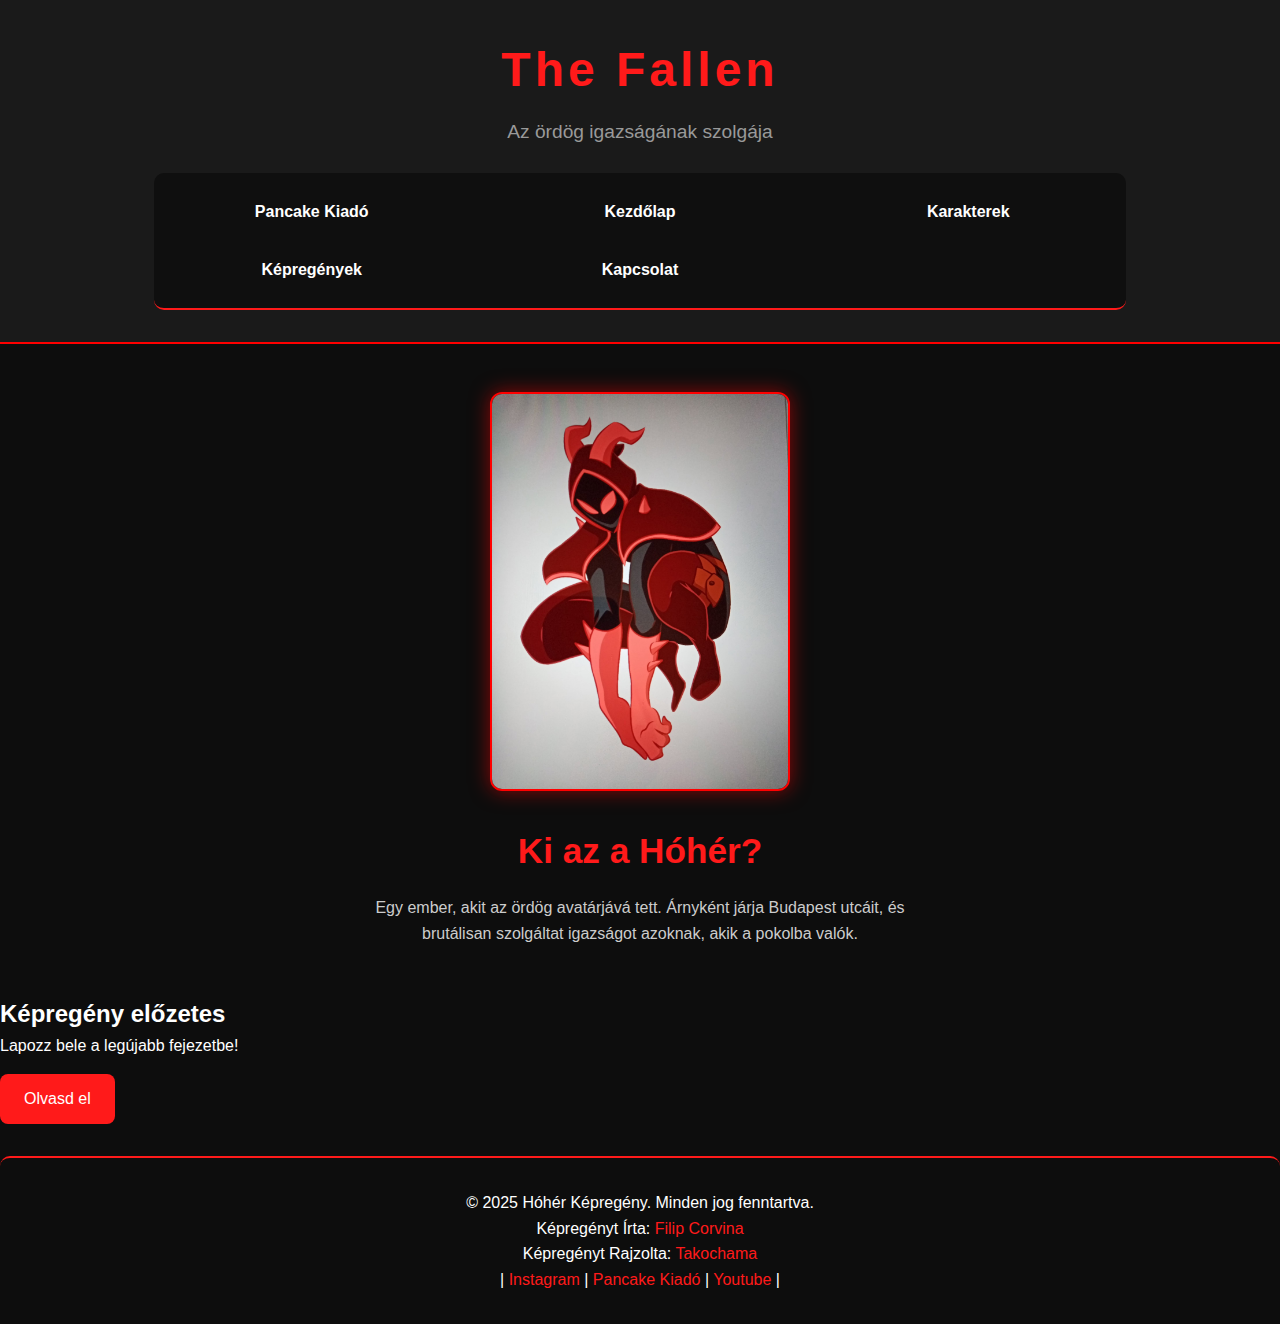
<file: thefallen.html>
<!DOCTYPE html>
<html lang="hu">
<head>
  <meta charset="UTF-8" />
  <meta name="viewport" content="width=device-width, initial-scale=1.0" />
  <title>Hóhér – The Fallen</title>
  <link rel="icon" href="TheFallenkepek/icon.png">
  <link rel="stylesheet" href="thefallen.css" />
</head>
<body>
  <header>
    <h1>The Fallen</h1>
    <p>Az ördög igazságának szolgája</p><br>
    <nav class="nav">
        <ul class="nav-list">
          <li><a href="index.html">Pancake Kiadó</a></li>
          <li><a href="thefallen.html">Kezdőlap</a></li>
          <li><a href="TheFallenkarakterek.html">Karakterek</a></li>
          <li><a href="#konyvtar">Képregények</a></li>
          <li><a href="#kapcsolat">Kapcsolat</a></li>
        </ul>
    </nav>
  </header>

  <main>
    <section class="hero">
      <img src="TheFallenkepek/elsőszínezettrajza.png" alt="Hóhér karakter" />
      <div class="text">
        <h2>Ki az a Hóhér?</h2>
        <p>
          Egy ember, akit az ördög avatárjává tett. Árnyként járja Budapest utcáit,
          és brutálisan szolgáltat igazságot azoknak, akik a pokolba valók.
        </p>
      </div>
    </section>

    <section class="comic-preview">
      <h2>Képregény előzetes</h2>
      <p>Lapozz bele a legújabb fejezetbe!</p>
      <a href="#" class="btn">Olvasd el</a>
    </section>
  </main>

<footer>
    <p>© 2025 Hóhér Képregény. Minden jog fenntartva.</p>
    <p>Képregényt Írta: <a href="https://www.instagram.com/barnabasivady/">Filip Corvina</a></p>
    <p>Képregényt Rajzolta: <a href="https://www.instagram.com/takochama.art/">Takochama</a></p>
    <p> |
        <a href="https://www.instagram.com/TheFallenComic" target="_blank">Instagram</a>
        |
        <a href="index.html" target="_blank">Pancake Kiadó</a>
        |
        <a href="https://www.youtube.com/@FilipCorvina">Youtube</a>
        |
</footer>
</body>
</html
</file>
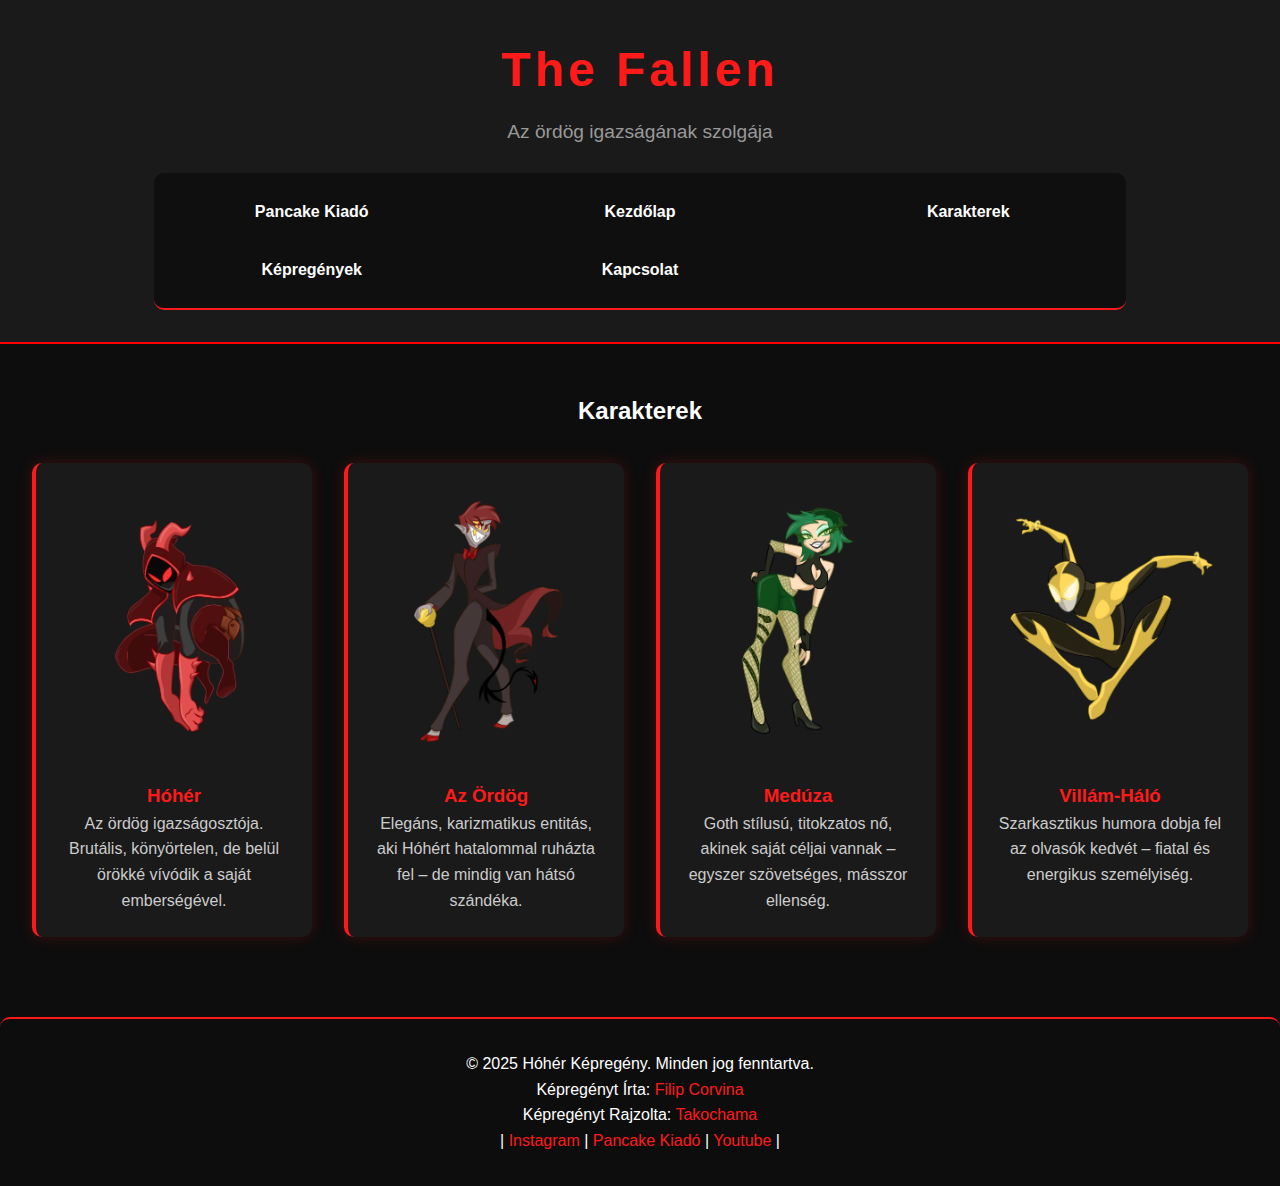
<file: TheFallenkarakterek.html>
<!DOCTYPE html>
<html lang="hu">
<head>
  <meta charset="UTF-8" />
  <meta name="viewport" content="width=device-width, initial-scale=1.0" />
  <title>Hóhér – The Fallen</title>
  <link rel="icon" href="TheFallenkepek/icon.png">
  <link rel="stylesheet" href="thefallen.css" />
</head>
<body>
  <header>
    <h1>The Fallen</h1>
    <p>Az ördög igazságának szolgája</p><br>
    <nav class="nav">
        <ul class="nav-list">
          <li><a href="index.html">Pancake Kiadó</a></li>
          <li><a href="thefallen.html">Kezdőlap</a></li>
          <li><a href="TheFallenkarakterek.html">Karakterek</a></li>
          <li><a href="#konyvtar">Képregények</a></li>
          <li><a href="#kapcsolat">Kapcsolat</a></li>
        </ul>
    </nav>
  </header>

  <main>
    <section class="karakterek" id="karakterek">
        <h2>Karakterek</h2>
        <div class="karakter-grid">   
          <div class="karakter-card">
            <img src="TheFallenkepek/Untitled409_20250523151722.png" alt="Hóhér" class="karakter-img">
            <h3>Hóhér</h3>
            <p>Az ördög igazságosztója. Brutális, könyörtelen, de belül örökké vívódik a saját emberségével.</p>
          </div>
          <div class="karakter-card">
            <img src="TheFallenkepek/Untitled411_20250527213910.png" alt="Ördög" class="karakter-img">
            <h3>Az Ördög</h3>
            <p>Elegáns, karizmatikus entitás, aki Hóhért hatalommal ruházta fel – de mindig van hátsó szándéka.</p>
          </div>
          <div class="karakter-card">
            <img src="TheFallenkepek/medúza.png" alt="Medúza" class="karakter-img">
            <h3>Medúza</h3>
            <p>Goth stílusú, titokzatos nő, akinek saját céljai vannak – egyszer szövetséges, másszor ellenség.</p>
          </div>
          <div class="karakter-card">
            <img src="TheFallenkepek/Untitled413_20250606193306.png" alt="Villám-Háló" class="karakter-img">
            <h3>Villám-Háló</h3>
            <p>Szarkasztikus humora dobja fel az olvasók kedvét – fiatal és energikus személyiség.</p>
          </div>
        </div>
      </section>
  </main>

  <footer id="kapcsolat">
    <p>© 2025 Hóhér Képregény. Minden jog fenntartva.</p>
    <p>Képregényt Írta: <a href="https://www.instagram.com/barnabasivady/">Filip Corvina</a></p>
    <p>Képregényt Rajzolta: <a href="https://www.instagram.com/takochama.art/">Takochama</a></p>
    <p> |
        <a href="https://www.instagram.com/TheFallenComic" target="_blank">Instagram</a>
        |
        <a href="index.html" target="_blank">Pancake Kiadó</a>
        |
        <a href="https://www.youtube.com/@FilipCorvina">Youtube</a>
        |
    </p>
  </footer>
</body>
</html
</file>
<file: thefallen.css>
* {
    margin: 0;
    padding: 0;
    box-sizing: border-box;
  }
  
  body {
    font-family: 'Arial', sans-serif;
    background-color: #0d0d0d;
    color: #fff;
    line-height: 1.6;
    overflow-x: hidden;

  }
  
  header {
    background-color: #1a1a1a;
    padding: 2rem;
    text-align: center;
    border-bottom: 2px solid #ff0000;
  }
  
  header h1 {
    font-size: 3rem;
    color: #ff1a1a;
    letter-spacing: 4px;
  }
  
  header p {
    font-size: 1.2rem;
    color: #999;
    margin-top: 0.5rem;
  }
.nav {
    max-width: 80%;
    margin: auto;
    background-color: #0f0f0f;
    border-bottom: 2px solid #ff1a1a;
    padding: 1rem 0;
    border-radius: 10px;
  }
  
  .nav-list {
    display: grid;
    grid-template-columns: repeat(3, 1fr);
    justify-content: center;
    gap: 2rem;
    list-style: none;
    padding: 5px;
    margin: 5px;
  }
  
  .nav-list a {
    text-decoration: none;
    color: #fff;
    font-weight: bold;
    transition: 0.3s ease;
  }
  
  .nav-list a:hover {
    color: #ff1a1a;
    text-shadow: 0 0 10px #ee5959, 0 0 20px #ff1a1a;
}
  
  .hero {
    display: flex;
    flex-direction: column;
    align-items: center;
    padding: 3rem 1rem;
    gap: 2rem;
  }
  
  .hero img {
    max-width: 300px;
    border: 2px solid #ff0000;
    border-radius: 12px;
    box-shadow: 0 0 20px #ff000088;
  }
  
  .text {
    max-width: 600px;
    text-align: center;
    color: #ccc;    
  }
  .text h2 {
    font-size: 2.2rem;
    color: #ff1a1a;
    margin-bottom: 1rem;
  }
  
  .mini-story{
    display: flex;
    flex-direction: column;
    align-items: center;
    background: #181818;
    padding: 3rem 1rem;;
    padding: 2rem;
    border-radius: 10px;
    box-shadow: 0 0 15px #ff1a1a3a;
    margin-top: 2rem;
    
  }
  #comic-preview {
    display: flex;
    flex-direction: column;
    align-items: center;
    background: #181818;
    padding: 3rem 1rem;;
    padding: 2rem;
    border-radius: 10px;
    box-shadow: 0 0 15px #ff1a1a3a;
    margin-top: 2rem;
  }
  
  .btn {
    display: inline-block;
    margin-top: 1rem;
    padding: 0.75rem 1.5rem;
    background-color: #ff1a1a;
    color: #fff;
    text-decoration: none;
    border-radius: 8px;
    transition: background 0.3s ease;
  }
  
  .btn:hover {
    background-color: #cc0000;
  }
  
  footer {
    display: flex;
    flex-direction: column;
    align-items: center;
    border-top: 2px solid #ff1a1a;
    padding: 3rem 1rem;;
    padding: 2rem;
    border-radius: 10px;
    margin-top: 2rem;
  }
    footer a {
        color: #ff1a1a;
        text-decoration: none;    
    }
    footer a:hover {
        text-decoration: underline;
    }
    /* Karakterek */
.karakterek {
    padding: 3rem 2rem;
    text-align: center;
  }
  
  .karakter-grid {
    display: grid;
    grid-template-columns: repeat(auto-fit, minmax(250px, 1fr));
    gap: 2rem;
    margin-top: 2rem;
  }
  
  .karakter-card {
    background-color: #1a1a1a;
    border-left: 4px solid #ff1a1a;
    padding: 1.5rem;
    border-radius: 10px;
    box-shadow: 0 0 15px #ff1a1a33;
    color: #ccc;
    transition: transform 0.3s ease;
  }
  .karakter-card:hover {
    transform: scale(1.05);
    box-shadow: 0 0 25px #ff1a1a66;
  }
  
  .karakter-card h3 {
    color: #ff1a1a;
  }
  .karakter-img {
  width: 100%;
  border-radius: 10px;
  margin-bottom: 1rem;
}
</file>
